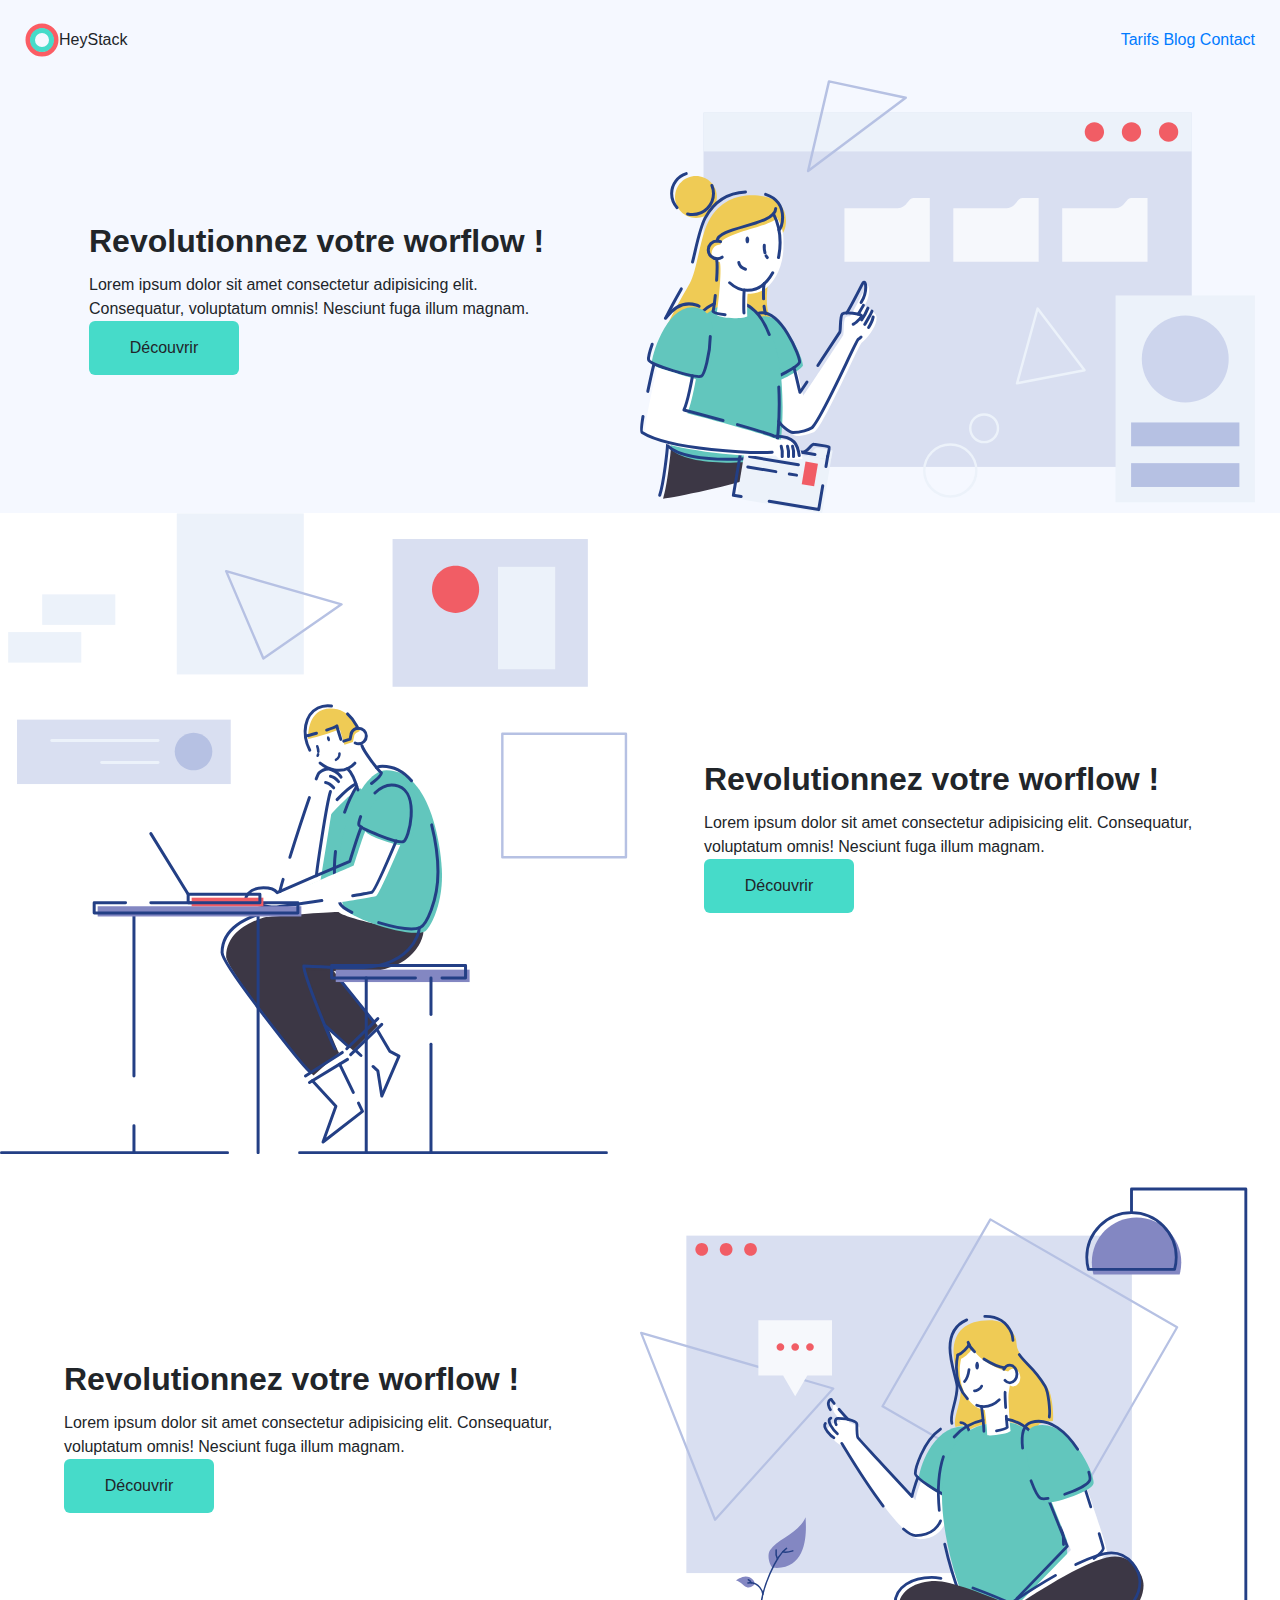
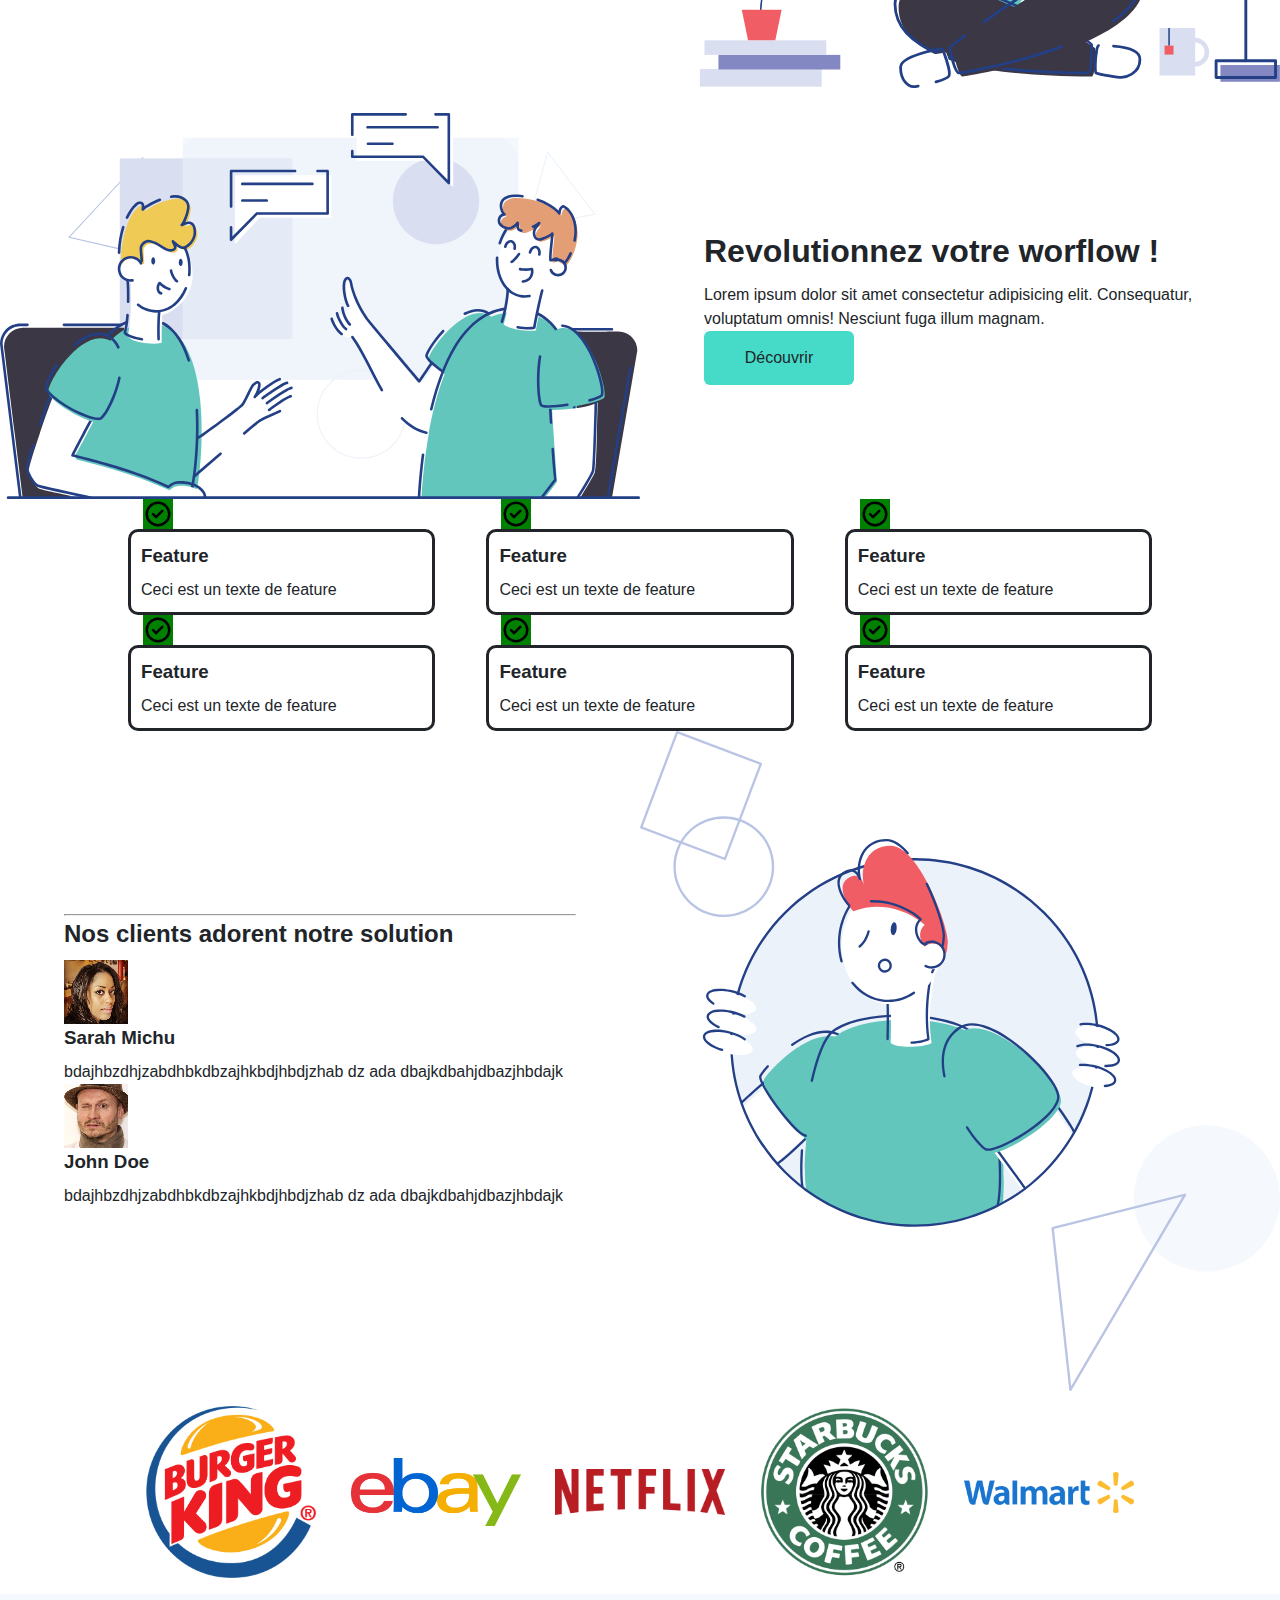
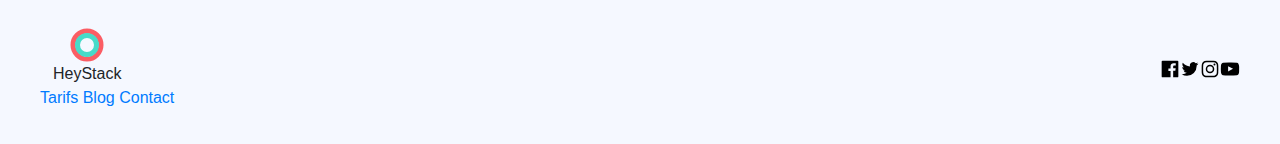
<file: index.html>
<!DOCTYPE html>
<html lang="en">
  <head>
    <meta charset="UTF-8" />
    <link rel="stylesheet" href="css/reboot.css" />
    <meta http-equiv="X-UA-Compatible" content="IE=edge" />
    <meta name="viewport" content="width=device-width, initial-scale=1.0" />
    <title>Document</title>
  </head>
  <header>
    <div class="menu">
      <div class="logo">
        <img id="logo1" src="img/logo.svg" />
        <p>HeyStack</p>
      </div>
      <nav>
        <ul>
          <li><a href="">Tarifs</a></li>
          <li><a href="">Blog</a></li>
          <li><a href="">Contact</a></li>
        </ul>
      </nav>
    </div>
    <div class="header-2">
      <div class="txt-header">
        <h1>Revolutionnez votre worflow !</h1>
        <p>
          Lorem ipsum dolor sit amet consectetur adipisicing elit. Consequatur,
          voluptatum omnis! Nesciunt fuga illum magnam.
        </p>
        <div id="decouvrir">Découvrir</div>
      </div>
      <img id="imageheader" src="img/illutration-header-homepage.svg" />
    </div>
  </header>

  <body>
    <div class="header-2">
      <img id="imageheader" src="img/illutration-feature-01.svg" />
      <div class="txt-header">
        <h1>Revolutionnez votre worflow !</h1>
        <p>
          Lorem ipsum dolor sit amet consectetur adipisicing elit. Consequatur,
          voluptatum omnis! Nesciunt fuga illum magnam.
        </p>
        <div id="decouvrir">Découvrir</div>
      </div>
    </div>

    <div class="header-2">
      <div class="txt-header">
        <h1>Revolutionnez votre worflow !</h1>
        <p>
          Lorem ipsum dolor sit amet consectetur adipisicing elit. Consequatur,
          voluptatum omnis! Nesciunt fuga illum magnam.
        </p>
        <div id="decouvrir">Découvrir</div>
      </div>
      <img id="imageheader" src="img/illutration-feature-02.svg" />
    </div>
    <div class="header-2">
      <img id="imageheader" src="img/illutration-feature-03.svg" />
      <div class="txt-header">
        <h1>Revolutionnez votre worflow !</h1>
        <p>
          Lorem ipsum dolor sit amet consectetur adipisicing elit. Consequatur,
          voluptatum omnis! Nesciunt fuga illum magnam.
        </p>
        <div id="decouvrir">Découvrir</div>
      </div>
    </div>
  </body>
  <div class="feature">
    <div class="taillefeat">
      <img class="iconfeat" src="img/icons/check-circle.svg" />
      <div class="borderfeat">
        <h3>Feature</h3>
        <p>Ceci est un texte de feature</p>
      </div>
    </div>
    <div class="taillefeat">
      <img class="iconfeat" src="img/icons/check-circle.svg" />
      <div class="borderfeat">
        <h3>Feature</h3>
        <p>Ceci est un texte de feature</p>
      </div>
    </div>
    <div class="taillefeat">
      <img class="iconfeat" src="img/icons/check-circle.svg" />
      <div class="borderfeat">
        <h3>Feature</h3>
        <p>Ceci est un texte de feature</p>
      </div>
    </div>
  </div>
  <div class="feature">
    <div class="taillefeat">
      <img class="iconfeat" src="img/icons/check-circle.svg" />
      <div class="borderfeat">
        <h3>Feature</h3>
        <p>Ceci est un texte de feature</p>
      </div>
    </div>
    <div class="taillefeat">
      <img class="iconfeat" src="img/icons/check-circle.svg" />
      <div class="borderfeat">
        <h3>Feature</h3>
        <p>Ceci est un texte de feature</p>
      </div>
    </div>
    <div class="taillefeat">
      <img class="iconfeat" src="img/icons/check-circle.svg" />
      <div class="borderfeat">
        <h3>Feature</h3>
        <p>Ceci est un texte de feature</p>
      </div>
    </div>
  </div>
  <div class="clients">
    <div class="gaucheclient">
      <hr />
      <h2>Nos clients adorent notre solution</h2>
      <div>
        <img src="img/user-01.png" />
        <h3>Sarah Michu</h3>
        <p>bdajhbzdhjzabdhbkdbzajhkbdjhbdjzhab dz ada dbajkdbahjdbazjhbdajk</p>
      </div>
      <div>
        <img src="img/user-02.png" />
        <h3>John Doe</h3>
        <p>bdajhbzdhjzabdhbkdbzajhkbdjhbdjzhab dz ada dbajkdbahjdbazjhbdajk</p>
      </div>
    </div>
    <div class="droiteclient">
      <img src="img/bg-temoignage.svg" />
    </div>
  </div>
  <div class="partenaires">
    <div id="part">
      <img class="part" src="img/instantlogosearch-burger-king.png" />
      <img class="part" src="img/instantlogosearch-ebay.png" />
      <img class="part" src="img/instantlogosearch-netflix.png" />
      <img class="part" src="img/instantlogosearch-starbucks.png" />
      <img class="part" src="img/instantlogosearch-walmart-2.png" />
    </div>
  </div>
  <footer>
    <div class="menu2">
      <div class="footergauche">
        <img id="logo1" src="img/logo.svg" />
        <p>HeyStack</p>

        <nav>
          <ul>
            <li><a href="">Tarifs</a></li>
            <li><a href="">Blog</a></li>
            <li><a href="">Contact</a></li>
          </ul>
        </nav>
      </div>
      <div class="reseaux">
        <div class="icon"><img src="img/icons/facebook.svg" /></div>
        <div class="icon"><img src="img/icons/twitter.svg" /></div>
        <div class="icon"><img src="img/icons/instagram.svg" /></div>
        <div class="icon"><img src="img/icons/youtube.svg" /></div>
      </div>
    </div>
  </footer>
</html>
</file>
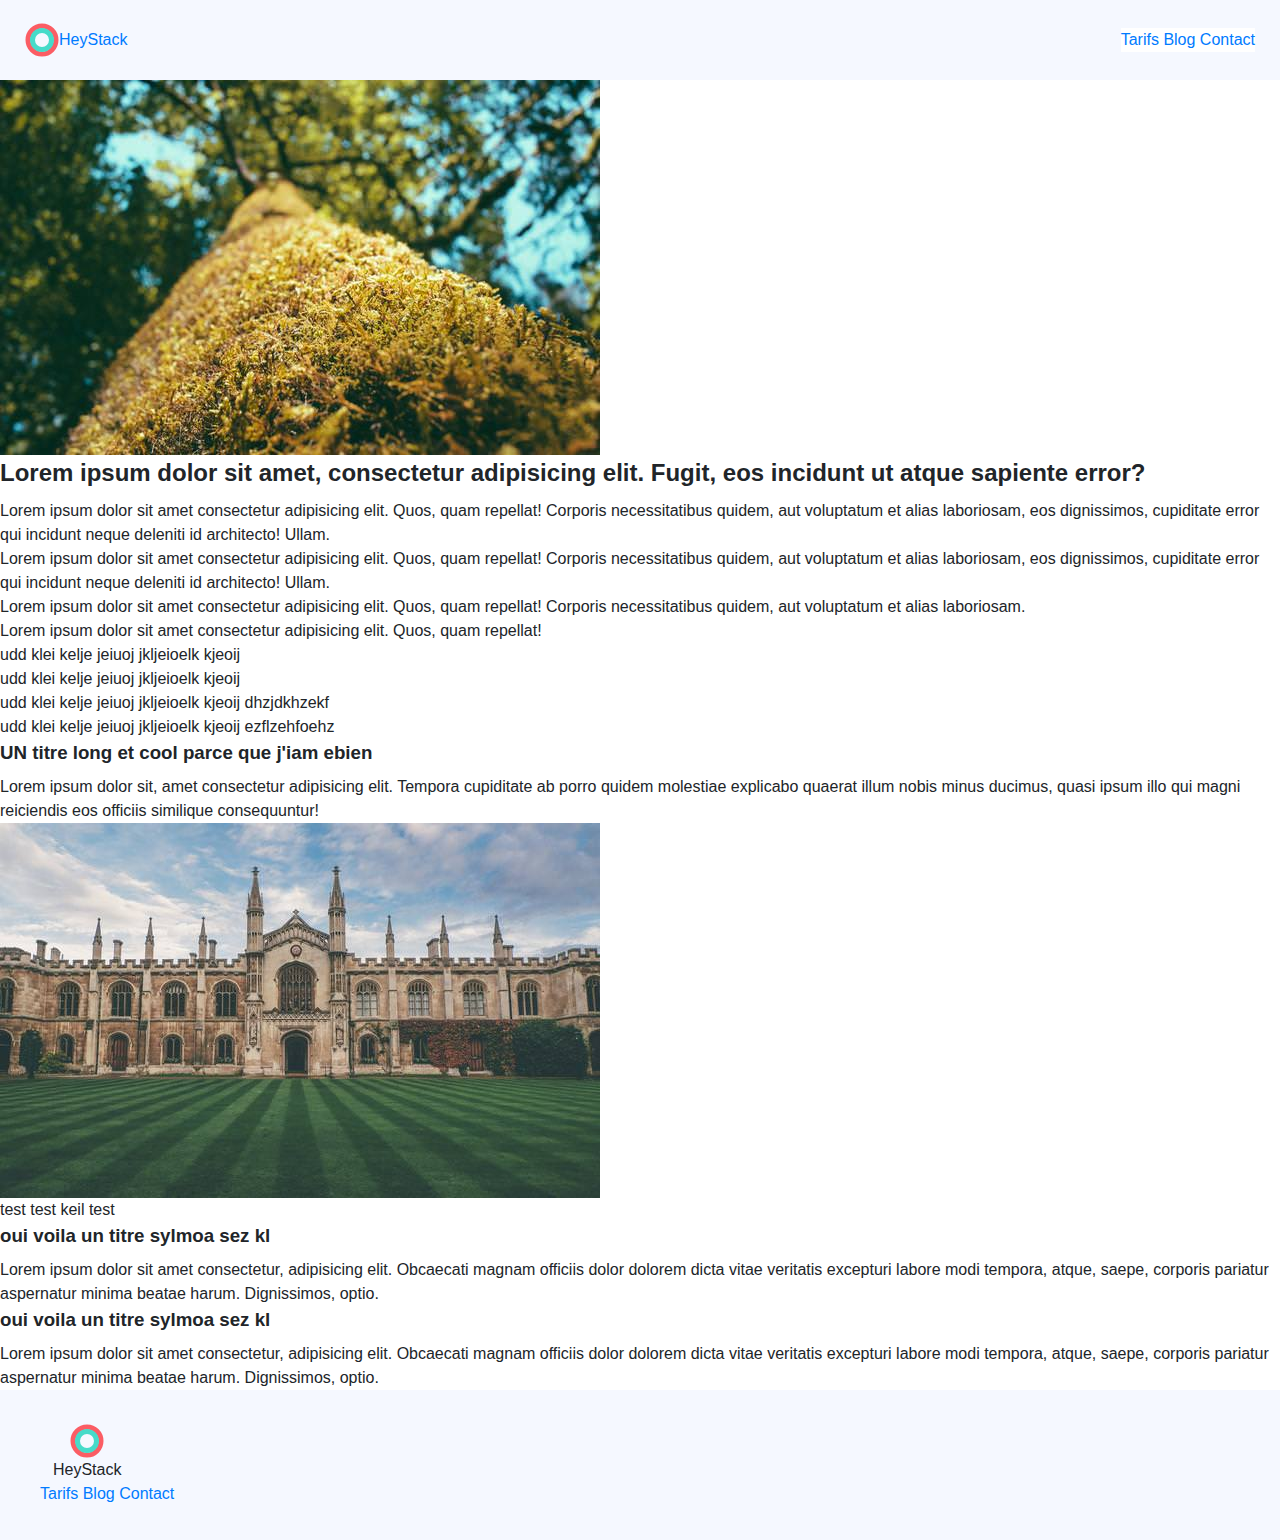
<file: article.html>
<!DOCTYPE html>
<html lang="en">
  <head>
    <meta charset="UTF-8" />
    <link rel="stylesheet" href="css/index.css" />
    <meta http-equiv="X-UA-Compatible" content="IE=edge" />
    <meta name="viewport" content="width=device-width, initial-scale=1.0" />
    <title>Document</title>
  </head>
  <header>
    <div class="menu">
      <div class="logo">
        <img id="logo1" src="img/logo.svg" />
        <a href="index.html">
          <p>HeyStack</p>
        </a>
      </div>
      <nav>
        <ul>
          <li><a href="tarifs.html">Tarifs</a></li>
          <li><a href="blog.html">Blog</a></li>
          <li><a href="">Contact</a></li>
        </ul>
      </nav>
    </div>
  </header>
  <body>
    <img src="img/blog/01.jpg" />
    <h2>
      Lorem ipsum dolor sit amet, consectetur adipisicing elit. Fugit, eos
      incidunt ut atque sapiente error?
    </h2>
    <p>
      Lorem ipsum dolor sit amet consectetur adipisicing elit. Quos, quam
      repellat! Corporis necessitatibus quidem, aut voluptatum et alias
      laboriosam, eos dignissimos, cupiditate error qui incidunt neque deleniti
      id architecto! Ullam.
    </p>
    <p>
      Lorem ipsum dolor sit amet consectetur adipisicing elit. Quos, quam
      repellat! Corporis necessitatibus quidem, aut voluptatum et alias
      laboriosam, eos dignissimos, cupiditate error qui incidunt neque deleniti
      id architecto! Ullam.
    </p>
    <p>
      Lorem ipsum dolor sit amet consectetur adipisicing elit. Quos, quam
      repellat! Corporis necessitatibus quidem, aut voluptatum et alias
      laboriosam.
    </p>
    <p>
      Lorem ipsum dolor sit amet consectetur adipisicing elit. Quos, quam
      repellat!
    </p>
    <p>udd klei kelje jeiuoj jkljeioelk kjeoij</p>
    <p>udd klei kelje jeiuoj jkljeioelk kjeoij</p>
    <p>udd klei kelje jeiuoj jkljeioelk kjeoij dhzjdkhzekf</p>
    <p>udd klei kelje jeiuoj jkljeioelk kjeoij ezflzehfoehz</p>
    <h3>UN titre long et cool parce que j'iam ebien</h3>
    <p>
      Lorem ipsum dolor sit, amet consectetur adipisicing elit. Tempora
      cupiditate ab porro quidem molestiae explicabo quaerat illum nobis minus
      ducimus, quasi ipsum illo qui magni reiciendis eos officiis similique
      consequuntur!
    </p>
    <img src="img/blog/05.jpg " />
    <p>test test keil test</p>
    <h3>oui voila un titre sylmoa sez kl</h3>
    <p>
      Lorem ipsum dolor sit amet consectetur, adipisicing elit. Obcaecati magnam
      officiis dolor dolorem dicta vitae veritatis excepturi labore modi
      tempora, atque, saepe, corporis pariatur aspernatur minima beatae harum.
      Dignissimos, optio.
    </p>
    <h3>oui voila un titre sylmoa sez kl</h3>
    <p>
      Lorem ipsum dolor sit amet consectetur, adipisicing elit. Obcaecati magnam
      officiis dolor dolorem dicta vitae veritatis excepturi labore modi
      tempora, atque, saepe, corporis pariatur aspernatur minima beatae harum.
      Dignissimos, optio.
    </p>
  </body>
  <footer>
    <div class="menu2">
      <div class="footergauche">
        <img id="logo1" src="img/logo.svg" />
        <p>HeyStack</p>

        <nav>
          <ul>
            <li><a href="tarifs.html">Tarifs</a></li>
            <li><a href="blog.html">Blog</a></li>
            <li><a href="">Contact</a></li>
          </ul>
        </nav>
      </div>
      <div class="reseaux">
        <div class="icon"><img src="img/icons/facebook.svg" /></div>
        <div class="icon"><img src="img/icons/twitter.svg" /></div>
        <div class="icon"><img src="img/icons/instagram.svg" /></div>
        <div class="icon"><img src="img/icons/youtube.svg" /></div>
      </div>
    </div>
  </footer>
</html>
</file>
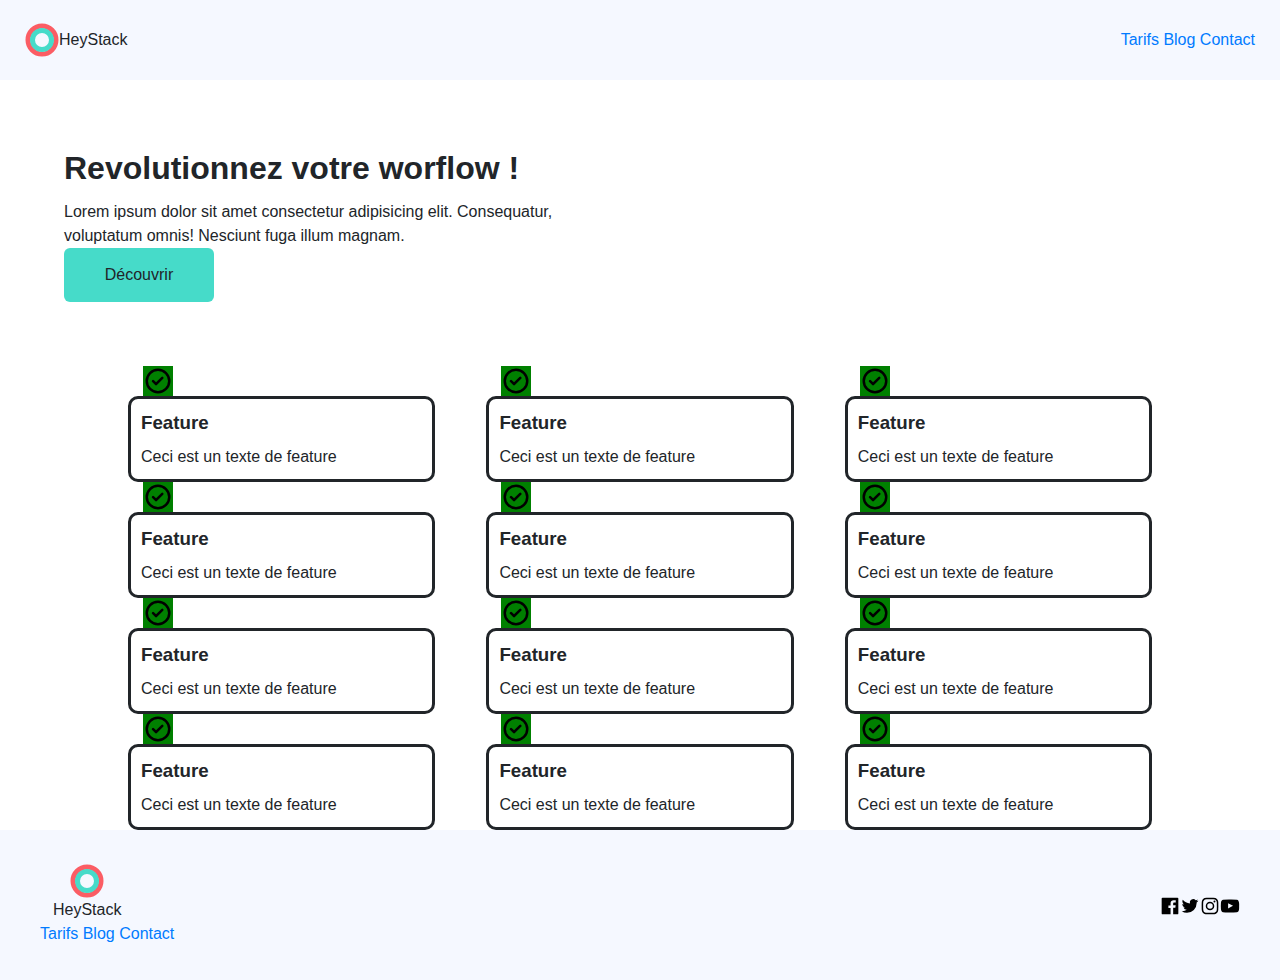
<file: blog.html>
<!DOCTYPE html>
<html lang="en">
  <head>
    <meta charset="UTF-8" />
    <link rel="stylesheet" href="css/reboot.css" />
    <meta http-equiv="X-UA-Compatible" content="IE=edge" />
    <meta name="viewport" content="width=device-width, initial-scale=1.0" />
    <title>Document</title>
  </head>
  <header>
    <div class="menu">
      <div class="logo">
        <img id="logo1" src="img/logo.svg" />
        <p>HeyStack</p>
      </div>
      <nav>
        <ul>
          <li><a href="">Tarifs</a></li>
          <li><a href="">Blog</a></li>
          <li><a href="">Contact</a></li>
        </ul>
      </nav>
    </div>
  </header>
  <body>
    <div class="header-blog">
        <div class="txt-header">
          <h1>Revolutionnez votre worflow !</h1>
          <p>
            Lorem ipsum dolor sit amet consectetur adipisicing elit. Consequatur,
            voluptatum omnis! Nesciunt fuga illum magnam.
          </p>
          <div id="decouvrir">Découvrir</div>
        </div>


        <div class="feature">
            <div class="taillefeat">
              <img class="iconfeat" src="img/icons/check-circle.svg" />
              <div class="borderfeat">
                <h3>Feature</h3>
                <p>Ceci est un texte de feature</p>
              </div>
            </div>
            <div class="taillefeat">
              <img class="iconfeat" src="img/icons/check-circle.svg" />
              <div class="borderfeat">
                <h3>Feature</h3>
                <p>Ceci est un texte de feature</p>
              </div>
            </div>
            <div class="taillefeat">
              <img class="iconfeat" src="img/icons/check-circle.svg" />
              <div class="borderfeat">
                <h3>Feature</h3>
                <p>Ceci est un texte de feature</p>
              </div>
            </div>
          </div><div class="feature">
            <div class="taillefeat">
              <img class="iconfeat" src="img/icons/check-circle.svg" />
              <div class="borderfeat">
                <h3>Feature</h3>
                <p>Ceci est un texte de feature</p>
              </div>
            </div>
            <div class="taillefeat">
              <img class="iconfeat" src="img/icons/check-circle.svg" />
              <div class="borderfeat">
                <h3>Feature</h3>
                <p>Ceci est un texte de feature</p>
              </div>
            </div>
            <div class="taillefeat">
              <img class="iconfeat" src="img/icons/check-circle.svg" />
              <div class="borderfeat">
                <h3>Feature</h3>
                <p>Ceci est un texte de feature</p>
              </div>
            </div>
          </div><div class="feature">
            <div class="taillefeat">
              <img class="iconfeat" src="img/icons/check-circle.svg" />
              <div class="borderfeat">
                <h3>Feature</h3>
                <p>Ceci est un texte de feature</p>
              </div>
            </div>
            <div class="taillefeat">
              <img class="iconfeat" src="img/icons/check-circle.svg" />
              <div class="borderfeat">
                <h3>Feature</h3>
                <p>Ceci est un texte de feature</p>
              </div>
            </div>
            <div class="taillefeat">
              <img class="iconfeat" src="img/icons/check-circle.svg" />
              <div class="borderfeat">
                <h3>Feature</h3>
                <p>Ceci est un texte de feature</p>
              </div>
            </div>
          </div><div class="feature">
            <div class="taillefeat">
              <img class="iconfeat" src="img/icons/check-circle.svg" />
              <div class="borderfeat">
                <h3>Feature</h3>
                <p>Ceci est un texte de feature</p>
              </div>
            </div>
            <div class="taillefeat">
              <img class="iconfeat" src="img/icons/check-circle.svg" />
              <div class="borderfeat">
                <h3>Feature</h3>
                <p>Ceci est un texte de feature</p>
              </div>
            </div>
            <div class="taillefeat">
              <img class="iconfeat" src="img/icons/check-circle.svg" />
              <div class="borderfeat">
                <h3>Feature</h3>
                <p>Ceci est un texte de feature</p>
              </div>
            </div>
          </div>
  </body>
  <footer>
    <div class="menu2">
      <div class="footergauche">
        <img id="logo1" src="img/logo.svg" />
        <p>HeyStack</p>

        <nav>
          <ul>
            <li><a href="">Tarifs</a></li>
            <li><a href="">Blog</a></li>
            <li><a href="">Contact</a></li>
          </ul>
        </nav>
      </div>
      <div class="reseaux">
        <div class="icon"><img src="img/icons/facebook.svg" /></div>
        <div class="icon"><img src="img/icons/twitter.svg" /></div>
        <div class="icon"><img src="img/icons/instagram.svg" /></div>
        <div class="icon"><img src="img/icons/youtube.svg" /></div>
      </div>
    </div>
  </footer>
</html>
</file>
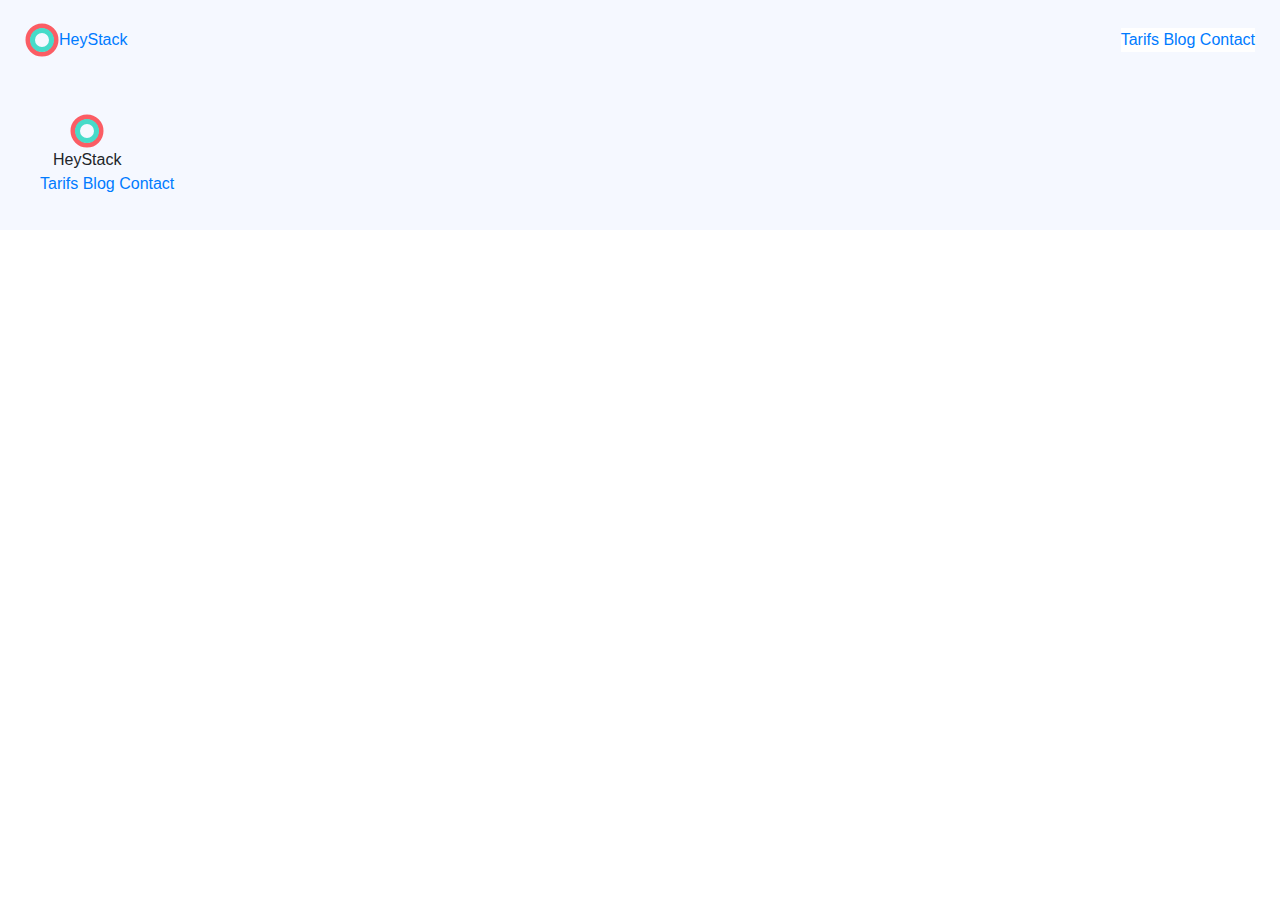
<file: tarifs.html>
<!DOCTYPE html>
<html lang="en">
  <head>
    <meta charset="UTF-8" />
    <link rel="stylesheet" href="css/index.css" />
    <meta http-equiv="X-UA-Compatible" content="IE=edge" />
    <meta name="viewport" content="width=device-width, initial-scale=1.0" />
    <title>Document</title>
  </head>
  <header>
    <div class="menu">
      <div class="logo">
        <img id="logo1" src="img/logo.svg" />
        <a href="index.html">
          <p>HeyStack</p>
        </a>
      </div>
      <nav>
        <ul>
          <li><a href="tarifs.html">Tarifs</a></li>
          <li><a href="blog.html">Blog</a></li>
          <li><a href="">Contact</a></li>
        </ul>
      </nav>
    </div>
  </header>

  <body></body>
  <footer>
    <div class="menu2">
      <div class="footergauche">
        <img id="logo1" src="img/logo.svg" />
        <p>HeyStack</p>

        <nav>
          <ul>
            <li><a href="tarifs.html">Tarifs</a></li>
            <li><a href="blog.html">Blog</a></li>
            <li><a href="">Contact</a></li>
          </ul>
        </nav>
      </div>
      <div class="reseaux">
        <div class="icon"><img src="img/icons/facebook.svg" /></div>
        <div class="icon"><img src="img/icons/twitter.svg" /></div>
        <div class="icon"><img src="img/icons/instagram.svg" /></div>
        <div class="icon"><img src="img/icons/youtube.svg" /></div>
      </div>
    </div>
  </footer>
</html>
</file>
<file: css/reboot.css>
*,
*::before,
*::after {
  margin: 0;
  box-sizing: border-box;
}
#imageheader {
  height: 50%;
  width: 50%;
}
.reseaux {
  width: 120px;
  display: flex;
  height: 100%;
  align-items: center;
}
.gaucheclient {
  width: 40%;
  height: 50%;
  margin: auto;
}
.droiteclient {
  width: 50%;
  height: 50%;
}
#decouvrir {
  background: #46dbc9;
  width: 150px;
  text-align: center;
  padding: 15px 25px 15px 25px;
  border-radius: 0.375rem;
}
nav {
  align-items: center;
}
html {
  font-family: sans-serif;
  line-height: 1.15;
  -webkit-text-size-adjust: 100%;
  -webkit-tap-highlight-color: rgba(0, 0, 0, 0);
}
ul {
  justify-content: space-between;
  align-items: center;
}
.iconfeat {
  width: 30px;
  position: relative;
  background-color: green;
  margin-left: 15px;
}
.taillefeat {
  width: 30%;
}
.txt-header {
  width: 50%;
  display: flex;
  flex-direction: column;
  text-align: left;
  justify-content: center;
  padding: 4rem;
}
.feature {
  display: flex;
  justify-content: space-between;
  margin: auto;
  width: 80%;
}
.borderfeat {
  border: solid;
  border-radius: 10px;
  padding: 10px;
}
.header-2 {
  display: flex;
}
.menu {
  display: flex;
  height: 80px;
  margin: auto;
  justify-content: space-between;
  align-items: center;
}
.clients {
  display: flex;
}
.partenaires {
  display: flex;
  justify-content: center;
  align-items: center;
}
.part {
  align-items: center;
  width: 200px;
  padding: 15px;
}
.menu2 {
  display: flex;
  height: 150px;
  margin: auto;
  justify-content: space-between;
  align-items: center;
  background: #f5f8ff;
}

.logo {
  display: flex;
  align-items: center;
  justify-content: center;
}
.icon {
  width: 20px;
}
.footergauche {
  display: flex;
  flex-direction: column;
  align-items: center;
  justify-content: center;
}

li {
  display: inline;
  text-align: center;
}

header {
  display: flex;
  background: #f5f8ff;
  padding: 0 25px 0 25px;
}

article,
aside,
figcaption,
figure,
footer,
header,
hgroup,
main,
nav,
section {
  display: block;
}

body {
  margin: 0;
  font-family: -apple-system, BlinkMacSystemFont, "Segoe UI", Roboto,
    "Helvetica Neue", Arial, sans-serif, "Apple Color Emoji", "Segoe UI Emoji",
    "Segoe UI Symbol", "Noto Color Emoji";
  font-size: 1rem;
  font-weight: 400;
  line-height: 1.5;
  color: #212529;
  text-align: left;
  background-color: #fff;
}

[tabindex="-1"]:focus {
  outline: 0 !important;
}

hr {
  box-sizing: content-box;
  height: 0;
  overflow: visible;
}

h1,
h2,
h3,
h4,
h5,
h6 {
  margin-top: 0;
  margin-bottom: 0.5rem;
}

p {
  margin-top: 0;
  margin-bottom: ;
}

abbr[title],
abbr[data-original-title] {
  text-decoration: underline;
  text-decoration: underline dotted;
  cursor: help;
  border-bottom: 0;
  text-decoration-skip-ink: none;
}

address {
  margin-bottom: 1rem;
  font-style: normal;
  line-height: inherit;
}

ol,
ul,
dl {
  margin-top: 0;
  margin-bottom: ;
}

ol ol,
ul ul,
ol ul,
ul ol {
  margin-bottom: 0;
}

dt {
  font-weight: 700;
}

dd {
  margin-bottom: 0.5rem;
  margin-left: 0;
}

blockquote {
  margin: 0 0 1rem;
}

b,
strong {
  font-weight: bolder;
}

small {
  font-size: 80%;
}

sub,
sup {
  position: relative;
  font-size: 75%;
  line-height: 0;
  vertical-align: baseline;
}

sub {
  bottom: -0.25em;
}

sup {
  top: -0.5em;
}

a {
  color: #007bff;
  text-decoration: none;
  background-color: transparent;
}
a:hover {
  color: #0056b3;
  text-decoration: underline;
}

a:not([href]):not([tabindex]) {
  color: inherit;
  text-decoration: none;
}
a:not([href]):not([tabindex]):hover,
a:not([href]):not([tabindex]):focus {
  color: inherit;
  text-decoration: none;
}
a:not([href]):not([tabindex]):focus {
  outline: 0;
}

pre,
code,
kbd,
samp {
  font-family: SFMono-Regular, Menlo, Monaco, Consolas, "Liberation Mono",
    "Courier New", monospace;
  font-size: 1em;
}

pre {
  margin-top: 0;
  margin-bottom: 1rem;
  overflow: auto;
}

figure {
  margin: 0 0 1rem;
}

img {
  vertical-align: middle;
  border-style: none;
}

svg {
  overflow: hidden;
  vertical-align: middle;
}

table {
  border-collapse: collapse;
}

caption {
  padding-top: 0.75rem;
  padding-bottom: 0.75rem;
  color: #6c757d;
  text-align: left;
  caption-side: bottom;
}

th {
  text-align: inherit;
}

label {
  display: inline-block;
  margin-bottom: 0.5rem;
}

button {
  border-radius: 0;
}

button:focus {
  outline: 1px dotted;
  outline: 5px auto -webkit-focus-ring-color;
}

input,
button,
select,
optgroup,
textarea {
  margin: 0;
  font-family: inherit;
  font-size: inherit;
  line-height: inherit;
}

button,
input {
  overflow: visible;
}

button,
select {
  text-transform: none;
}

select {
  word-wrap: normal;
}

button,
[type="button"],
[type="reset"],
[type="submit"] {
  -webkit-appearance: button;
}

button::-moz-focus-inner,
[type="button"]::-moz-focus-inner,
[type="reset"]::-moz-focus-inner,
[type="submit"]::-moz-focus-inner {
  padding: 0;
  border-style: none;
}

input[type="radio"],
input[type="checkbox"] {
  box-sizing: border-box;
  padding: 0;
}

input[type="date"],
input[type="time"],
input[type="datetime-local"],
input[type="month"] {
  -webkit-appearance: listbox;
}

textarea {
  overflow: auto;
  resize: vertical;
}

fieldset {
  min-width: 0;
  padding: 0;
  margin: 0;
  border: 0;
}

legend {
  display: block;
  width: 100%;
  max-width: 100%;
  padding: 0;
  margin-bottom: 0.5rem;
  font-size: 1.5rem;
  line-height: inherit;
  color: inherit;
  white-space: normal;
}

progress {
  vertical-align: baseline;
}

[type="number"]::-webkit-inner-spin-button,
[type="number"]::-webkit-outer-spin-button {
  height: auto;
}

[type="search"] {
  outline-offset: -2px;
  -webkit-appearance: none;
}

[type="search"]::-webkit-search-decoration {
  -webkit-appearance: none;
}

::-webkit-file-upload-button {
  font: inherit;
  -webkit-appearance: button;
}

output {
  display: inline-block;
}

summary {
  display: list-item;
  cursor: pointer;
}

template {
  display: none;
}

[hidden] {
  display: none !important;
}

/*# sourceMappingURL=reboot.css.map */
</file>
<file: css/index.css>
*,
*::before,
*::after {
  margin: 0;
  box-sizing: border-box;
}
#imageheader {
  height: 50%;
  width: 50%;
}
ul {
  margin-left: 0 !important;
}

header nav ul {
  margin-left: 0 !important;
  padding-left: 0 !important;
}
.reseaux {
  width: 120px;
  display: flex;
  height: 100%;
  align-items: center;
}
.gaucheclient {
  width: 40%;
  height: 50%;
  margin: auto;
}
.droiteclient {
  width: 50%;
  height: 50%;
}
#decouvrir {
  background: #46dbc9;
  width: 150px;
  text-align: center;
  padding: 15px 25px 15px 25px;
  border-radius: 0.375rem;
}
nav {
  align-items: center;
}
html {
  font-family: sans-serif;
  line-height: 1.15;
  -webkit-text-size-adjust: 100%;
  -webkit-tap-highlight-color: rgba(0, 0, 0, 0);
}
ul {
  justify-content: space-between;
  align-items: center;
}

.iconfeat {
  width: 30px;
  position: absolute;
  top: -1rem;
  left: 1em;
  background-color: green;
  margin-left: 15px;
}
.taillefeat {
  background: yellow;
  width: 30%;
}
.txt-header {
  width: 50%;
  display: flex;
  flex-direction: column;
  text-align: left;
  justify-content: center;
  padding: 4rem;
}
.feature {
  display: grid;
  gap: 4em;
  grid-template-columns: auto auto auto auto;
  padding: 40px;
}
.featurecard svg {
  position: absolute;
  z-index: 2;
  top: -2rem;
  left: rem;
  background-color: blue;
  max-width: 64px;
}
.featurecard {
  position: relative;
  border: 2px;
  border: solid;
  padding: 4em 2em 2em 2em;
}
header nav {
  background-color: white;
}
.borderfeat {
  border: solid;
  border-radius: 10px;
  padding: 10px;
}
.header-2 {
  display: flex;
}
.menu {
  display: flex;
  height: 80px;
  margin: auto;
  justify-content: space-between;
  align-items: center;
}
.clients {
  display: flex;
}
.partenaires {
  display: flex;
  justify-content: center;
  align-items: center;
}
.part {
  align-items: center;
  width: 200px;
  padding: 15px;
}
.menu2 {
  display: flex;
  height: 150px;
  margin: auto;
  justify-content: space-between;
  align-items: center;
  background: #f5f8ff;
}

.logo {
  display: flex;
  align-items: center;
  justify-content: center;
}

.footergauche {
  display: flex;
  flex-direction: column;
  align-items: center;
  justify-content: center;
}

li {
  display: inline;
  text-align: center;
}

header {
  display: flex;
  background: #f5f8ff;
  padding: 0 25px 0 25px;
}

article,
aside,
figcaption,
figure,
footer,
header,
hgroup,
main,
nav,
section {
  display: block;
}

body {
  margin: 0;
  font-family: -apple-system, BlinkMacSystemFont, "Segoe UI", Roboto,
    "Helvetica Neue", Arial, sans-serif, "Apple Color Emoji", "Segoe UI Emoji",
    "Segoe UI Symbol", "Noto Color Emoji";
  font-size: 1rem;
  font-weight: 400;
  line-height: 1.5;
  color: #212529;
  text-align: left;
  background-color: #fff;
}

[tabindex="-1"]:focus {
  outline: 0 !important;
}

hr {
  box-sizing: content-box;
  height: 0;
  overflow: visible;
}

h1,
h2,
h3,
h4,
h5,
h6 {
  margin-top: 0;
  margin-bottom: 0.5rem;
}

p {
  margin-top: 0;
  margin-bottom: ;
}

abbr[title],
abbr[data-original-title] {
  text-decoration: underline;
  text-decoration: underline dotted;
  cursor: help;
  border-bottom: 0;
  text-decoration-skip-ink: none;
}

address {
  margin-bottom: 1rem;
  font-style: normal;
  line-height: inherit;
}

ol,
ul,
dl {
  margin-top: 0;
  margin-bottom: ;
}

ol ol,
ul ul,
ol ul,
ul ol {
  margin-bottom: 0;
}

dt {
  font-weight: 700;
}

dd {
  margin-bottom: 0.5rem;
  margin-left: 0;
}

blockquote {
  margin: 0 0 1rem;
}

b,
strong {
  font-weight: bolder;
}

small {
  font-size: 80%;
}

sub,
sup {
  position: relative;
  font-size: 75%;
  line-height: 0;
  vertical-align: baseline;
}

sub {
  bottom: -0.25em;
}

sup {
  top: -0.5em;
}

a {
  color: #007bff;
  text-decoration: none;
  background-color: transparent;
}
a:hover {
  color: #0056b3;
  text-decoration: underline;
}

a:not([href]):not([tabindex]) {
  color: inherit;
  text-decoration: none;
}
a:not([href]):not([tabindex]):hover,
a:not([href]):not([tabindex]):focus {
  color: inherit;
  text-decoration: none;
}
a:not([href]):not([tabindex]):focus {
  outline: 0;
}

pre,
code,
kbd,
samp {
  font-family: SFMono-Regular, Menlo, Monaco, Consolas, "Liberation Mono",
    "Courier New", monospace;
  font-size: 1em;
}

pre {
  margin-top: 0;
  margin-bottom: 1rem;
  overflow: auto;
}

figure {
  margin: 0 0 1rem;
}

img {
  vertical-align: middle;
  border-style: none;
}

svg {
  overflow: hidden;
  vertical-align: middle;
}

table {
  border-collapse: collapse;
}

caption {
  padding-top: 0.75rem;
  padding-bottom: 0.75rem;
  color: #6c757d;
  text-align: left;
  caption-side: bottom;
}

th {
  text-align: inherit;
}

label {
  display: inline-block;
  margin-bottom: 0.5rem;
}

button {
  border-radius: 0;
}

button:focus {
  outline: 1px dotted;
  outline: 5px auto -webkit-focus-ring-color;
}

input,
button,
select,
optgroup,
textarea {
  margin: 0;
  font-family: inherit;
  font-size: inherit;
  line-height: inherit;
}

button,
input {
  overflow: visible;
}

button,
select {
  text-transform: none;
}

select {
  word-wrap: normal;
}

button,
[type="button"],
[type="reset"],
[type="submit"] {
  -webkit-appearance: button;
}

button::-moz-focus-inner,
[type="button"]::-moz-focus-inner,
[type="reset"]::-moz-focus-inner,
[type="submit"]::-moz-focus-inner {
  padding: 0;
  border-style: none;
}

input[type="radio"],
input[type="checkbox"] {
  box-sizing: border-box;
  padding: 0;
}

input[type="date"],
input[type="time"],
input[type="datetime-local"],
input[type="month"] {
  -webkit-appearance: listbox;
}

textarea {
  overflow: auto;
  resize: vertical;
}

fieldset {
  min-width: 0;
  padding: 0;
  margin: 0;
  border: 0;
}

legend {
  display: block;
  width: 100%;
  max-width: 100%;
  padding: 0;
  margin-bottom: 0.5rem;
  font-size: 1.5rem;
  line-height: inherit;
  color: inherit;
  white-space: normal;
}

progress {
  vertical-align: baseline;
}

[type="number"]::-webkit-inner-spin-button,
[type="number"]::-webkit-outer-spin-button {
  height: auto;
}

[type="search"] {
  outline-offset: -2px;
  -webkit-appearance: none;
}

[type="search"]::-webkit-search-decoration {
  -webkit-appearance: none;
}

::-webkit-file-upload-button {
  font: inherit;
  -webkit-appearance: button;
}

output {
  display: inline-block;
}

summary {
  display: list-item;
  cursor: pointer;
}

template {
  display: none;
}

[hidden] {
  display: none !important;
}

/*# sourceMappingURL=reboot.css.map */
</file>
